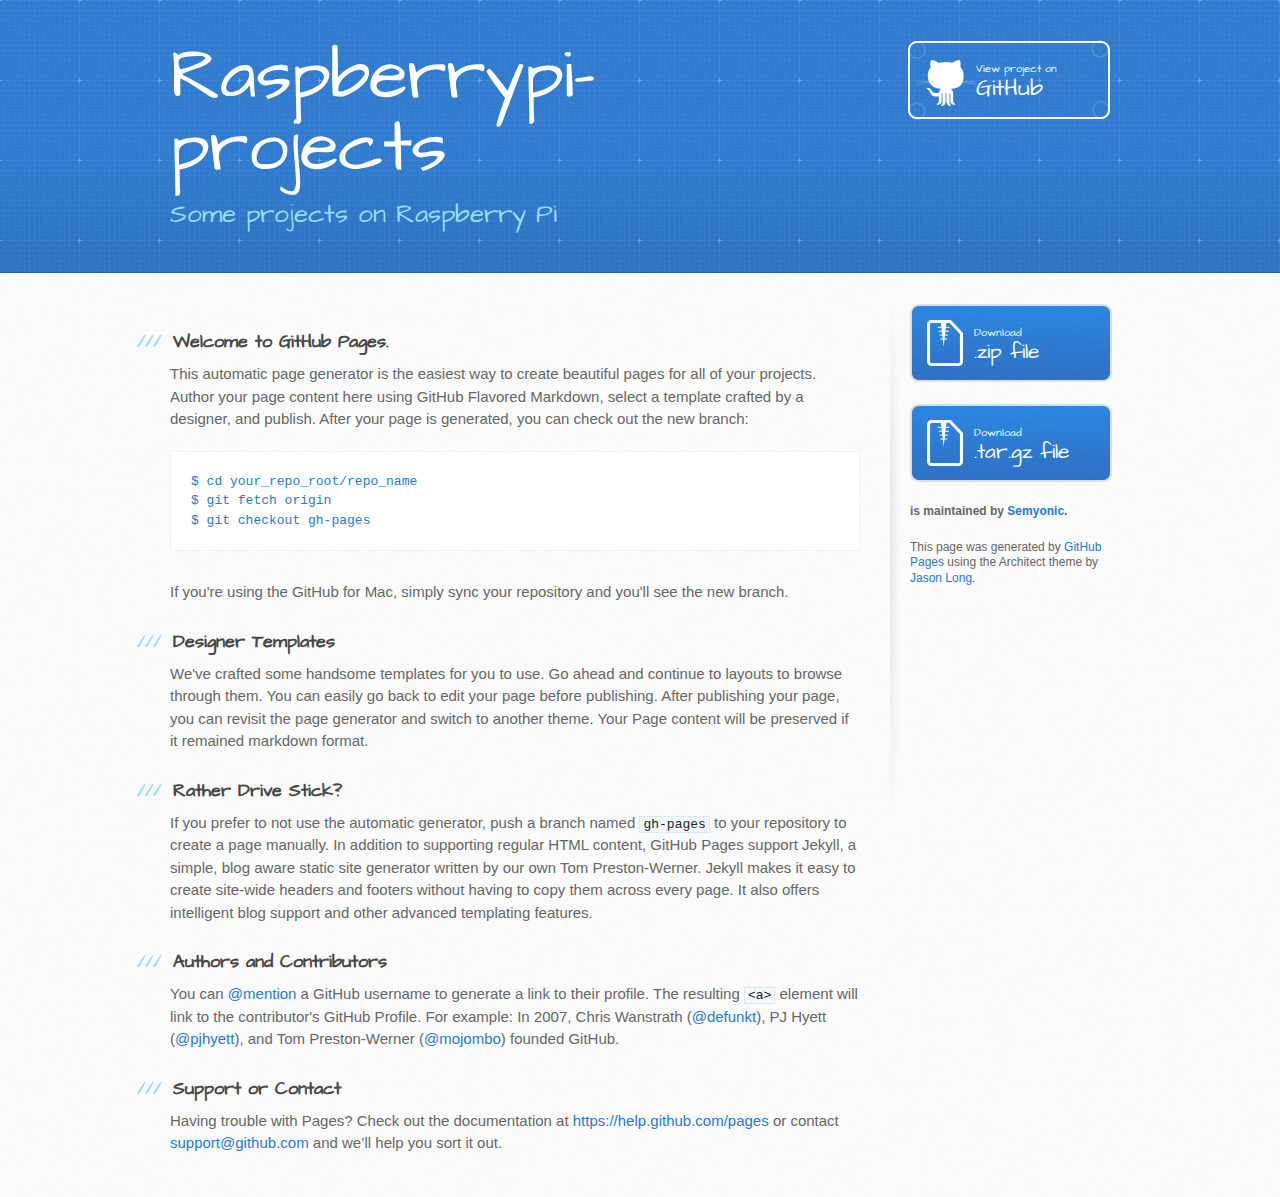
<file: index.html>
<!DOCTYPE html>
<html>
  <head>
    <meta charset='utf-8'>
    <meta http-equiv="X-UA-Compatible" content="chrome=1">
    <meta name="viewport" content="width=device-width, initial-scale=1, maximum-scale=1">
    <link href='https://fonts.googleapis.com/css?family=Architects+Daughter' rel='stylesheet' type='text/css'>
    <link rel="stylesheet" type="text/css" href="stylesheets/stylesheet.css" media="screen">
    <link rel="stylesheet" type="text/css" href="stylesheets/pygment_trac.css" media="screen">
    <link rel="stylesheet" type="text/css" href="stylesheets/print.css" media="print">

    <!--[if lt IE 9]>
    <script src="//html5shiv.googlecode.com/svn/trunk/html5.js"></script>
    <![endif]-->

    <title>Raspberrypi-projects by Semyonic</title>
  </head>

  <body>
    <header>
      <div class="inner">
        <h1>Raspberrypi-projects</h1>
        <h2>Some projects on Raspberry Pi</h2>
        <a href="https://github.com/Semyonic/RaspberryPi-Projects" class="button"><small>View project on</small> GitHub</a>
      </div>
    </header>

    <div id="content-wrapper">
      <div class="inner clearfix">
        <section id="main-content">
          <h3>
<a id="welcome-to-github-pages" class="anchor" href="#welcome-to-github-pages" aria-hidden="true"><span class="octicon octicon-link"></span></a>Welcome to GitHub Pages.</h3>

<p>This automatic page generator is the easiest way to create beautiful pages for all of your projects. Author your page content here using GitHub Flavored Markdown, select a template crafted by a designer, and publish. After your page is generated, you can check out the new branch:</p>

<pre><code>$ cd your_repo_root/repo_name
$ git fetch origin
$ git checkout gh-pages
</code></pre>

<p>If you're using the GitHub for Mac, simply sync your repository and you'll see the new branch.</p>

<h3>
<a id="designer-templates" class="anchor" href="#designer-templates" aria-hidden="true"><span class="octicon octicon-link"></span></a>Designer Templates</h3>

<p>We've crafted some handsome templates for you to use. Go ahead and continue to layouts to browse through them. You can easily go back to edit your page before publishing. After publishing your page, you can revisit the page generator and switch to another theme. Your Page content will be preserved if it remained markdown format.</p>

<h3>
<a id="rather-drive-stick" class="anchor" href="#rather-drive-stick" aria-hidden="true"><span class="octicon octicon-link"></span></a>Rather Drive Stick?</h3>

<p>If you prefer to not use the automatic generator, push a branch named <code>gh-pages</code> to your repository to create a page manually. In addition to supporting regular HTML content, GitHub Pages support Jekyll, a simple, blog aware static site generator written by our own Tom Preston-Werner. Jekyll makes it easy to create site-wide headers and footers without having to copy them across every page. It also offers intelligent blog support and other advanced templating features.</p>

<h3>
<a id="authors-and-contributors" class="anchor" href="#authors-and-contributors" aria-hidden="true"><span class="octicon octicon-link"></span></a>Authors and Contributors</h3>

<p>You can <a href="https://github.com/blog/821" class="user-mention">@mention</a> a GitHub username to generate a link to their profile. The resulting <code>&lt;a&gt;</code> element will link to the contributor's GitHub Profile. For example: In 2007, Chris Wanstrath (<a href="https://github.com/defunkt" class="user-mention">@defunkt</a>), PJ Hyett (<a href="https://github.com/pjhyett" class="user-mention">@pjhyett</a>), and Tom Preston-Werner (<a href="https://github.com/mojombo" class="user-mention">@mojombo</a>) founded GitHub.</p>

<h3>
<a id="support-or-contact" class="anchor" href="#support-or-contact" aria-hidden="true"><span class="octicon octicon-link"></span></a>Support or Contact</h3>

<p>Having trouble with Pages? Check out the documentation at <a href="https://help.github.com/pages">https://help.github.com/pages</a> or contact <a href="mailto:support@github.com">support@github.com</a> and we’ll help you sort it out.</p>
        </section>

        <aside id="sidebar">
          <a href="https://github.com/Semyonic/RaspberryPi-Projects/zipball/master" class="button">
            <small>Download</small>
            .zip file
          </a>
          <a href="https://github.com/Semyonic/RaspberryPi-Projects/tarball/master" class="button">
            <small>Download</small>
            .tar.gz file
          </a>

          <p class="repo-owner"><a href="https://github.com/Semyonic/RaspberryPi-Projects"></a> is maintained by <a href="https://github.com/Semyonic">Semyonic</a>.</p>

          <p>This page was generated by <a href="https://pages.github.com">GitHub Pages</a> using the Architect theme by <a href="https://twitter.com/jasonlong">Jason Long</a>.</p>
        </aside>
      </div>
    </div>

  
  </body>
</html>
</file>
<file: stylesheets/pygment_trac.css>
.highlight  { background: #ffffff; }
.highlight .c { color: #999988; font-style: italic } /* Comment */
.highlight .err { color: #a61717; background-color: #e3d2d2 } /* Error */
.highlight .k { font-weight: bold } /* Keyword */
.highlight .o { font-weight: bold } /* Operator */
.highlight .cm { color: #999988; font-style: italic } /* Comment.Multiline */
.highlight .cp { color: #999999; font-weight: bold } /* Comment.Preproc */
.highlight .c1 { color: #999988; font-style: italic } /* Comment.Single */
.highlight .cs { color: #999999; font-weight: bold; font-style: italic } /* Comment.Special */
.highlight .gd { color: #000000; background-color: #ffdddd } /* Generic.Deleted */
.highlight .gd .x { color: #000000; background-color: #ffaaaa } /* Generic.Deleted.Specific */
.highlight .ge { font-style: italic } /* Generic.Emph */
.highlight .gr { color: #aa0000 } /* Generic.Error */
.highlight .gh { color: #999999 } /* Generic.Heading */
.highlight .gi { color: #000000; background-color: #ddffdd } /* Generic.Inserted */
.highlight .gi .x { color: #000000; background-color: #aaffaa } /* Generic.Inserted.Specific */
.highlight .go { color: #888888 } /* Generic.Output */
.highlight .gp { color: #555555 } /* Generic.Prompt */
.highlight .gs { font-weight: bold } /* Generic.Strong */
.highlight .gu { color: #800080; font-weight: bold; } /* Generic.Subheading */
.highlight .gt { color: #aa0000 } /* Generic.Traceback */
.highlight .kc { font-weight: bold } /* Keyword.Constant */
.highlight .kd { font-weight: bold } /* Keyword.Declaration */
.highlight .kn { font-weight: bold } /* Keyword.Namespace */
.highlight .kp { font-weight: bold } /* Keyword.Pseudo */
.highlight .kr { font-weight: bold } /* Keyword.Reserved */
.highlight .kt { color: #445588; font-weight: bold } /* Keyword.Type */
.highlight .m { color: #009999 } /* Literal.Number */
.highlight .s { color: #d14 } /* Literal.String */
.highlight .na { color: #008080 } /* Name.Attribute */
.highlight .nb { color: #0086B3 } /* Name.Builtin */
.highlight .nc { color: #445588; font-weight: bold } /* Name.Class */
.highlight .no { color: #008080 } /* Name.Constant */
.highlight .ni { color: #800080 } /* Name.Entity */
.highlight .ne { color: #990000; font-weight: bold } /* Name.Exception */
.highlight .nf { color: #990000; font-weight: bold } /* Name.Function */
.highlight .nn { color: #555555 } /* Name.Namespace */
.highlight .nt { color: #000080 } /* Name.Tag */
.highlight .nv { color: #008080 } /* Name.Variable */
.highlight .ow { font-weight: bold } /* Operator.Word */
.highlight .w { color: #bbbbbb } /* Text.Whitespace */
.highlight .mf { color: #009999 } /* Literal.Number.Float */
.highlight .mh { color: #009999 } /* Literal.Number.Hex */
.highlight .mi { color: #009999 } /* Literal.Number.Integer */
.highlight .mo { color: #009999 } /* Literal.Number.Oct */
.highlight .sb { color: #d14 } /* Literal.String.Backtick */
.highlight .sc { color: #d14 } /* Literal.String.Char */
.highlight .sd { color: #d14 } /* Literal.String.Doc */
.highlight .s2 { color: #d14 } /* Literal.String.Double */
.highlight .se { color: #d14 } /* Literal.String.Escape */
.highlight .sh { color: #d14 } /* Literal.String.Heredoc */
.highlight .si { color: #d14 } /* Literal.String.Interpol */
.highlight .sx { color: #d14 } /* Literal.String.Other */
.highlight .sr { color: #009926 } /* Literal.String.Regex */
.highlight .s1 { color: #d14 } /* Literal.String.Single */
.highlight .ss { color: #990073 } /* Literal.String.Symbol */
.highlight .bp { color: #999999 } /* Name.Builtin.Pseudo */
.highlight .vc { color: #008080 } /* Name.Variable.Class */
.highlight .vg { color: #008080 } /* Name.Variable.Global */
.highlight .vi { color: #008080 } /* Name.Variable.Instance */
.highlight .il { color: #009999 } /* Literal.Number.Integer.Long */

.type-csharp .highlight .k { color: #0000FF }
.type-csharp .highlight .kt { color: #0000FF }
.type-csharp .highlight .nf { color: #000000; font-weight: normal }
.type-csharp .highlight .nc { color: #2B91AF }
.type-csharp .highlight .nn { color: #000000 }
.type-csharp .highlight .s { color: #A31515 }
.type-csharp .highlight .sc { color: #A31515 }
</file>
<file: stylesheets/print.css>
html, body, div, span, applet, object, iframe,
h1, h2, h3, h4, h5, h6, p, blockquote, pre,
a, abbr, acronym, address, big, cite, code,
del, dfn, em, img, ins, kbd, q, s, samp,
small, strike, strong, sub, sup, tt, var,
b, u, i, center,
dl, dt, dd, ol, ul, li,
fieldset, form, label, legend,
table, caption, tbody, tfoot, thead, tr, th, td,
article, aside, canvas, details, embed, 
figure, figcaption, footer, header, hgroup, 
menu, nav, output, ruby, section, summary,
time, mark, audio, video {
  margin: 0;
  padding: 0;
  border: 0;
  font-size: 100%;
  font: inherit;
  vertical-align: baseline;
}
/* HTML5 display-role reset for older browsers */
article, aside, details, figcaption, figure, 
footer, header, hgroup, menu, nav, section {
  display: block;
}
body {
  line-height: 1;
}
ol, ul {
  list-style: none;
}
blockquote, q {
  quotes: none;
}
blockquote:before, blockquote:after,
q:before, q:after {
  content: '';
  content: none;
}
table {
  border-collapse: collapse;
  border-spacing: 0;
}
body {
  font-size: 13px;
  line-height: 1.5; 
  font-family: 'Helvetica Neue', Helvetica, Arial, serif;
  color: #000;
}

a {
  color: #d5000d;
  font-weight: bold;
}

header {
  padding-top: 35px;
  padding-bottom: 10px;
}

header h1 {
  font-weight: bold;
  letter-spacing: -1px;
  font-size: 48px;
  color: #303030;
  line-height: 1.2;
}

header h2 {
  letter-spacing: -1px;
  font-size: 24px;
  color: #aaa;
  font-weight: normal;
  line-height: 1.3;
}
#downloads {
  display: none;
}
#main_content {
  padding-top: 20px;
}

code, pre {
  font-family: Monaco, "Bitstream Vera Sans Mono", "Lucida Console", Terminal;
  color: #222;
  margin-bottom: 30px;
  font-size: 12px;
}

code {
  padding: 0 3px;
}

pre {
  border: solid 1px #ddd;
  padding: 20px;
  overflow: auto;
}
pre code {
  padding: 0;
}

ul, ol, dl {
  margin-bottom: 20px;
}


/* COMMON STYLES */

table {
  width: 100%;
  border: 1px solid #ebebeb;
}

th {
  font-weight: 500;
}

td {
  border: 1px solid #ebebeb;
  text-align: center; 
  font-weight: 300;
}

form {
  background: #f2f2f2;
  padding: 20px;
  
}


/* GENERAL ELEMENT TYPE STYLES */

h1 {
  font-size: 2.8em;
} 

h2 {
  font-size: 22px;
  font-weight: bold;
  color: #303030;
  margin-bottom: 8px;
} 

h3 {
  color: #d5000d;
  font-size: 18px;
  font-weight: bold;
  margin-bottom: 8px;
} 
 
h4 {
  font-size: 16px;
  color: #303030;
  font-weight: bold;
} 

h5 {
  font-size: 1em;
  color: #303030;
} 

h6 {
  font-size: .8em;
  color: #303030;
} 

p {
  font-weight: 300;
  margin-bottom: 20px;
}
 
a {
  text-decoration: none;
}

p a {
  font-weight: 400;
}

blockquote {
  font-size: 1.6em;
  border-left: 10px solid #e9e9e9;
  margin-bottom: 20px;
  padding: 0 0 0 30px;
}

ul li {
  list-style: disc inside;
  padding-left: 20px;
}

ol li {
  list-style: decimal inside;
  padding-left: 3px;
}

dl dd {
  font-style: italic;
  font-weight: 100;
}

footer {
  margin-top: 40px;
  padding-top: 20px;
  padding-bottom: 30px;
  font-size: 13px;
  color: #aaa;
}

footer a {
  color: #666;
}

/* MISC */
.clearfix:after {
  clear: both;
  content: '.';
  display: block;
  visibility: hidden;
  height: 0;
}

.clearfix {display: inline-block;}
* html .clearfix {height: 1%;}
.clearfix {display: block;}
</file>
<file: stylesheets/stylesheet.css>
/*! normalize.css v3.0.2 | MIT License | git.io/normalize */

/**
 * 1. Set default font family to sans-serif.
 * 2. Prevent iOS text size adjust after orientation change, without disabling
 *    user zoom.
 */

html {
  font-family: sans-serif; /* 1 */
  -ms-text-size-adjust: 100%; /* 2 */
  -webkit-text-size-adjust: 100%; /* 2 */
}

/**
 * Remove default margin.
 */

body {
  margin: 0;
}

/* HTML5 display definitions
   ========================================================================== */

/**
 * Correct `block` display not defined for any HTML5 element in IE 8/9.
 * Correct `block` display not defined for `details` or `summary` in IE 10/11
 * and Firefox.
 * Correct `block` display not defined for `main` in IE 11.
 */

article,
aside,
details,
figcaption,
figure,
footer,
header,
hgroup,
main,
menu,
nav,
section,
summary {
  display: block;
}

/**
 * 1. Correct `inline-block` display not defined in IE 8/9.
 * 2. Normalize vertical alignment of `progress` in Chrome, Firefox, and Opera.
 */

audio,
canvas,
progress,
video {
  display: inline-block; /* 1 */
  vertical-align: baseline; /* 2 */
}

/**
 * Prevent modern browsers from displaying `audio` without controls.
 * Remove excess height in iOS 5 devices.
 */

audio:not([controls]) {
  display: none;
  height: 0;
}

/**
 * Address `[hidden]` styling not present in IE 8/9/10.
 * Hide the `template` element in IE 8/9/11, Safari, and Firefox < 22.
 */

[hidden],
template {
  display: none;
}

/* Links
   ========================================================================== */

/**
 * Remove the gray background color from active links in IE 10.
 */

a {
  background-color: transparent;
}

/**
 * Improve readability when focused and also mouse hovered in all browsers.
 */

a:active,
a:hover {
  outline: 0;
}

/* Text-level semantics
   ========================================================================== */

/**
 * Address styling not present in IE 8/9/10/11, Safari, and Chrome.
 */

abbr[title] {
  border-bottom: 1px dotted;
}

/**
 * Address style set to `bolder` in Firefox 4+, Safari, and Chrome.
 */

b,
strong {
  font-weight: bold;
}

/**
 * Address styling not present in Safari and Chrome.
 */

dfn {
  font-style: italic;
}

/**
 * Address variable `h1` font-size and margin within `section` and `article`
 * contexts in Firefox 4+, Safari, and Chrome.
 */

h1 {
  font-size: 2em;
  margin: 0.67em 0;
}

/**
 * Address styling not present in IE 8/9.
 */

mark {
  background: #ff0;
  color: #000;
}

/**
 * Address inconsistent and variable font size in all browsers.
 */

small {
  font-size: 80%;
}

/**
 * Prevent `sub` and `sup` affecting `line-height` in all browsers.
 */

sub,
sup {
  font-size: 75%;
  line-height: 0;
  position: relative;
  vertical-align: baseline;
}

sup {
  top: -0.5em;
}

sub {
  bottom: -0.25em;
}

/* Embedded content
   ========================================================================== */

/**
 * Remove border when inside `a` element in IE 8/9/10.
 */

img {
  border: 0;
}

/**
 * Correct overflow not hidden in IE 9/10/11.
 */

svg:not(:root) {
  overflow: hidden;
}

/* Grouping content
   ========================================================================== */

/**
 * Address margin not present in IE 8/9 and Safari.
 */

figure {
  margin: 1em 40px;
}

/**
 * Address differences between Firefox and other browsers.
 */

hr {
  -moz-box-sizing: content-box;
  box-sizing: content-box;
  height: 0;
}

/**
 * Contain overflow in all browsers.
 */

pre {
  overflow: auto;
}

/**
 * Address odd `em`-unit font size rendering in all browsers.
 */

code,
kbd,
pre,
samp {
  font-family: monospace, monospace;
  font-size: 1em;
}

/* Forms
   ========================================================================== */

/**
 * Known limitation: by default, Chrome and Safari on OS X allow very limited
 * styling of `select`, unless a `border` property is set.
 */

/**
 * 1. Correct color not being inherited.
 *    Known issue: affects color of disabled elements.
 * 2. Correct font properties not being inherited.
 * 3. Address margins set differently in Firefox 4+, Safari, and Chrome.
 */

button,
input,
optgroup,
select,
textarea {
  color: inherit; /* 1 */
  font: inherit; /* 2 */
  margin: 0; /* 3 */
}

/**
 * Address `overflow` set to `hidden` in IE 8/9/10/11.
 */

button {
  overflow: visible;
}

/**
 * Address inconsistent `text-transform` inheritance for `button` and `select`.
 * All other form control elements do not inherit `text-transform` values.
 * Correct `button` style inheritance in Firefox, IE 8/9/10/11, and Opera.
 * Correct `select` style inheritance in Firefox.
 */

button,
select {
  text-transform: none;
}

/**
 * 1. Avoid the WebKit bug in Android 4.0.* where (2) destroys native `audio`
 *    and `video` controls.
 * 2. Correct inability to style clickable `input` types in iOS.
 * 3. Improve usability and consistency of cursor style between image-type
 *    `input` and others.
 */

button,
html input[type="button"], /* 1 */
input[type="reset"],
input[type="submit"] {
  -webkit-appearance: button; /* 2 */
  cursor: pointer; /* 3 */
}

/**
 * Re-set default cursor for disabled elements.
 */

button[disabled],
html input[disabled] {
  cursor: default;
}

/**
 * Remove inner padding and border in Firefox 4+.
 */

button::-moz-focus-inner,
input::-moz-focus-inner {
  border: 0;
  padding: 0;
}

/**
 * Address Firefox 4+ setting `line-height` on `input` using `!important` in
 * the UA stylesheet.
 */

input {
  line-height: normal;
}

/**
 * It's recommended that you don't attempt to style these elements.
 * Firefox's implementation doesn't respect box-sizing, padding, or width.
 *
 * 1. Address box sizing set to `content-box` in IE 8/9/10.
 * 2. Remove excess padding in IE 8/9/10.
 */

input[type="checkbox"],
input[type="radio"] {
  box-sizing: border-box; /* 1 */
  padding: 0; /* 2 */
}

/**
 * Fix the cursor style for Chrome's increment/decrement buttons. For certain
 * `font-size` values of the `input`, it causes the cursor style of the
 * decrement button to change from `default` to `text`.
 */

input[type="number"]::-webkit-inner-spin-button,
input[type="number"]::-webkit-outer-spin-button {
  height: auto;
}

/**
 * 1. Address `appearance` set to `searchfield` in Safari and Chrome.
 * 2. Address `box-sizing` set to `border-box` in Safari and Chrome
 *    (include `-moz` to future-proof).
 */

input[type="search"] {
  -webkit-appearance: textfield; /* 1 */
  -moz-box-sizing: content-box;
  -webkit-box-sizing: content-box; /* 2 */
  box-sizing: content-box;
}

/**
 * Remove inner padding and search cancel button in Safari and Chrome on OS X.
 * Safari (but not Chrome) clips the cancel button when the search input has
 * padding (and `textfield` appearance).
 */

input[type="search"]::-webkit-search-cancel-button,
input[type="search"]::-webkit-search-decoration {
  -webkit-appearance: none;
}

/**
 * Define consistent border, margin, and padding.
 */

fieldset {
  border: 1px solid #c0c0c0;
  margin: 0 2px;
  padding: 0.35em 0.625em 0.75em;
}

/**
 * 1. Correct `color` not being inherited in IE 8/9/10/11.
 * 2. Remove padding so people aren't caught out if they zero out fieldsets.
 */

legend {
  border: 0; /* 1 */
  padding: 0; /* 2 */
}

/**
 * Remove default vertical scrollbar in IE 8/9/10/11.
 */

textarea {
  overflow: auto;
}

/**
 * Don't inherit the `font-weight` (applied by a rule above).
 * NOTE: the default cannot safely be changed in Chrome and Safari on OS X.
 */

optgroup {
  font-weight: bold;
}

/* Tables
   ========================================================================== */

/**
 * Remove most spacing between table cells.
 */

table {
  border-collapse: collapse;
  border-spacing: 0;
}

td,
th {
  padding: 0;
}

/* LAYOUT STYLES */
body {
  font-size: 15px;
  line-height: 1.5;
  background: #fafafa url(../images/body-bg.jpg) 0 0 repeat;
  font-family: 'Helvetica Neue', Helvetica, Arial, serif;
  font-weight: 400;
  color: #666;
}

p {
  margin-top: 0;
}

a {
  color: #2879d0;
}
a:hover {
  color: #2268b2;
}

header {
  padding-top: 40px;
  padding-bottom: 40px;
  font-family: 'Architects Daughter', 'Helvetica Neue', Helvetica, Arial, serif;
  background: #2e7bcf url(../images/header-bg.jpg) 0 0 repeat-x;
  border-bottom: solid 1px #275da1;
}

header h1 {
  letter-spacing: -1px;
  font-size: 72px;
  font-weight: normal;
  color: #fff;
  line-height: 1;
  margin-top: 0;
  margin-bottom: 0.2em;
  width: 540px;
}

header h2 {
  font-size: 26px;
  color: #9ddcff;
  font-weight: normal;
  line-height: 1.3;
  width: 540px;
  letter-spacing: 0;
  margin-top: 0;
  margin-bottom: 0;
}

.inner {
  position: relative;
  width: 940px;
  margin: 0 auto;
}

#content-wrapper {
  border-top: solid 1px #fff;
  padding-top: 30px;
}

#main-content {
  width: 690px;
  float: left;
}

#main-content img {
  max-width: 100%;
}

aside#sidebar {
  width: 200px;
  padding-left: 20px;
  min-height: 504px;
  float: right;
  background: transparent url(../images/sidebar-bg.jpg) 0 0 no-repeat;
  font-size: 12px;
  line-height: 1.3;
}

aside#sidebar p.repo-owner,
aside#sidebar p.repo-owner a {
  font-weight: bold;
}

#downloads {
  margin-bottom: 40px;
}

a.button {
  width: 134px;
  height: 58px;
  line-height: 1.2;
  font-size: 23px;
  color: #fff;
  padding-left: 68px;
  padding-top: 22px;
  font-family: 'Architects Daughter', 'Helvetica Neue', Helvetica, Arial, serif;
}
a.button small {
  display: block;
  font-size: 11px;
}
header a.button {
  position: absolute;
  right: 0;
  top: 0;
  background: transparent url(../images/github-button.png) 0 0 no-repeat;
}
aside a.button {
  width: 138px;
  padding-left: 64px;
  display: block;
  background: transparent url(../images/download-button.png) 0 0 no-repeat;
  margin-bottom: 20px;
  font-size: 21px;
}

code, pre {
  font-family: Monaco, "Bitstream Vera Sans Mono", "Lucida Console", Terminal, monospace;
  color: #222;
  margin-bottom: 30px;
  font-size: 13px;
}

code {
  background-color: #f2f8fc;
  border: solid 1px #dbe7f3;
  padding: 0 3px;
}

pre {
  padding: 20px;
  background: #fff;
  text-shadow: none;
  overflow: auto;
  border: solid 1px #f2f2f2;
}
pre code {
  color: #2879d0;
  background-color: #fff;
  border: none;
  padding: 0;
}

ul, ol, dl {
  margin-bottom: 20px;
}


/* COMMON STYLES */

hr {
  height: 0;
  margin-top: 1em;
  margin-bottom: 1em;
  border: 0;
  border-top: solid 1px #ddd;
}

table {
  width: 100%;
  border: 1px solid #ebebeb;
}

th {
  font-weight: 500;
}

td {
  border: 1px solid #ebebeb;
  text-align: center;
  font-weight: 300;
}

form {
  background: #f2f2f2;
  padding: 20px;

}


/* GENERAL ELEMENT TYPE STYLES */

#main-content h1 {
  font-family: 'Architects Daughter', 'Helvetica Neue', Helvetica, Arial, serif;
  font-size: 2.8em;
  font-weight: normal;
  letter-spacing: -1px;
  margin-top: 0;
  margin-bottom: 0;
  color: #474747;
  text-indent: 6px;
}

#main-content h1:before {
  content: "/";
  color: #9ddcff;
  padding-right: 0.3em;
  margin-left: -0.9em;
}

#main-content h2 {
  font-family: 'Architects Daughter', 'Helvetica Neue', Helvetica, Arial, serif;
  font-size: 22px;
  font-weight: bold;
  margin-bottom: 8px;
  color: #474747;
  text-indent: 4px;
}
#main-content h2:before {
  content: "//";
  color: #9ddcff;
  padding-right: 0.3em;
  margin-left: -1.5em;
}

#main-content h3 {
  font-family: 'Architects Daughter', 'Helvetica Neue', Helvetica, Arial, serif;
  font-size: 18px;
  font-weight: bold;
  margin-top: 24px;
  margin-bottom: 8px;
  color: #474747;
  text-indent: 3px;
}

#main-content h3:before {
  content: "///";
  color: #9ddcff;
  padding-right: 0.3em;
  margin-left: -2em;
}

#main-content h4 {
  font-family: 'Architects Daughter', 'Helvetica Neue', Helvetica, Arial, serif;
  font-size: 15px;
  font-weight: bold;
  margin-bottom: 8px;
  color: #474747;
  text-indent: 3px;
}

h4:before {
  content: "////";
  color: #9ddcff;
  padding-right: 0.3em;
  margin-left: -2.8em;
}

#main-content h5 {
  font-family: 'Architects Daughter', 'Helvetica Neue', Helvetica, Arial, serif;
  font-size: 14px;
  margin-bottom: 8px;
  color: #474747;
  text-indent: 3px;
}
h5:before {
  content: "/////";
  color: #9ddcff;
  padding-right: 0.3em;
  margin-left: -3.2em;
}

#main-content h6 {
  font-family: 'Architects Daughter', 'Helvetica Neue', Helvetica, Arial, serif;
  font-size: .8em;
  margin-bottom: 8px;
  color: #474747;
  text-indent: 3px;
}
h6:before {
  content: "//////";
  color: #9ddcff;
  padding-right: 0.3em;
  margin-left: -3.7em;
}

p {
  margin-bottom: 20px;
}

a {
  text-decoration: none;
}

p a {
  font-weight: 400;
}

blockquote {
  font-size: 1.6em;
  border-left: 10px solid #e9e9e9;
  margin-bottom: 20px;
  padding: 0 0 0 30px;
}

ul {
  list-style: disc inside;
  padding-left: 20px;
}

ol {
  list-style: decimal inside;
  padding-left: 3px;
}

dl dd {
  font-style: italic;
  font-weight: 100;
}

footer {
  background: transparent url('../images/hr.png') 0 0 no-repeat;
  margin-top: 40px;
  padding-top: 20px;
  padding-bottom: 30px;
  font-size: 13px;
  color: #aaa;
}

footer a {
  color: #666;
}
footer a:hover {
  color: #444;
}

/* MISC */
.clearfix:after {
  clear: both;
  content: '.';
  display: block;
  visibility: hidden;
  height: 0;
}

.clearfix {display: inline-block;}
* html .clearfix {height: 1%;}
.clearfix {display: block;}

/* #Media Queries
================================================== */

/* Smaller than standard 960 (devices and browsers) */
@media only screen and (max-width: 959px) {}

/* Tablet Portrait size to standard 960 (devices and browsers) */
@media only screen and (min-width: 768px) and (max-width: 959px) {
  .inner {
    width: 740px;
  }
  header h1, header h2 {
    width: 340px;
  }
  header h1 {
    font-size: 60px;
  }
  header h2 {
    font-size: 30px;
  }
  #main-content {
    width: 490px;
  }
  #main-content h1:before,
  #main-content h2:before,
  #main-content h3:before,
  #main-content h4:before,
  #main-content h5:before,
  #main-content h6:before {
    content: none;
    padding-right: 0;
    margin-left: 0;
  }
}

/* All Mobile Sizes (devices and browser) */
@media only screen and (max-width: 767px) {
  .inner {
    width: 93%;
  }
  header {
    padding: 20px 0;
  }
  header .inner {
    position: relative;
  }
  header h1, header h2 {
    width: 100%;
  }
  header h1 {
    font-size: 48px;
  }
  header h2 {
    font-size: 24px;
  }
  header a.button {
    background-image: none;
    width: auto;
    height: auto;
    display: inline-block;
    margin-top: 15px;
    padding: 5px 10px;
    position: relative;
    text-align: center;
    font-size: 13px;
    line-height: 1;
    background-color: #9ddcff;
    color: #2879d0;
    -moz-border-radius: 5px;
    -webkit-border-radius: 5px;
    border-radius: 5px;
  }
  header a.button small {
    font-size: 13px;
    display: inline;
  }
  #main-content,
  aside#sidebar {
    float: none;
    width: 100% ! important;
  }
  aside#sidebar {
    background-image: none;
    margin-top: 20px;
    border-top: solid 1px #ddd;
    padding: 20px 0;
    min-height: 0;
  }
  aside#sidebar a.button {
    display: none;
  }
  #main-content h1:before,
  #main-content h2:before,
  #main-content h3:before,
  #main-content h4:before,
  #main-content h5:before,
  #main-content h6:before {
    content: none;
    padding-right: 0;
    margin-left: 0;
  }
}

/* Mobile Landscape Size to Tablet Portrait (devices and browsers) */
@media only screen and (min-width: 480px) and (max-width: 767px) {}

/* Mobile Portrait Size to Mobile Landscape Size (devices and browsers) */
@media only screen and (max-width: 479px) {}
</file>
